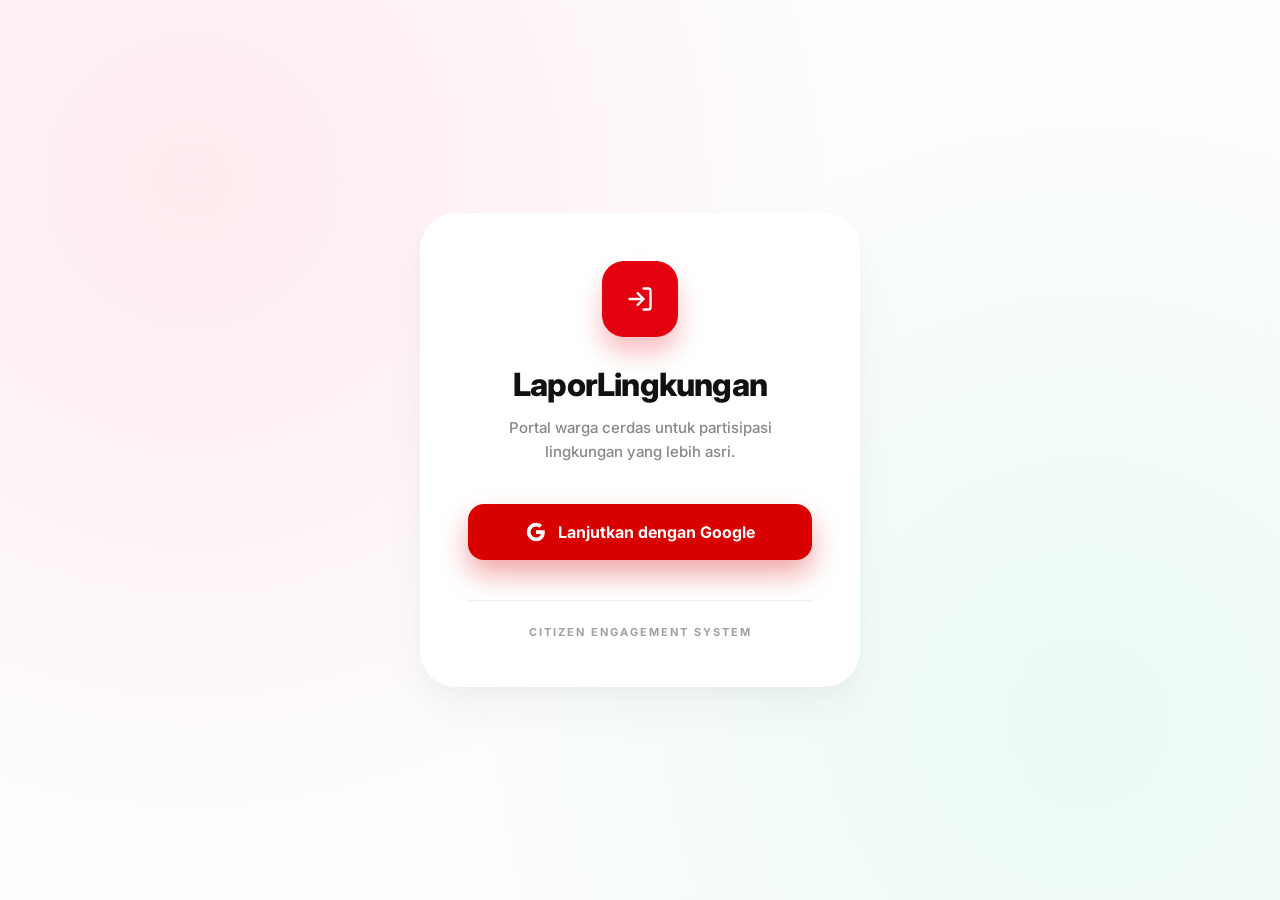
<file: index.html>
<!DOCTYPE html>
<html lang="id">
<head>
    <meta charset="UTF-8">
    <meta name="viewport" content="width=device-width, initial-scale=1.0">
    <title>LaporLingkungan</title>
    <link rel="stylesheet" href="style.css">
    <link rel="preconnect" href="https://fonts.googleapis.com">
    <link rel="preconnect" href="https://fonts.gstatic.com" crossorigin>
    <link href="https://fonts.googleapis.com/css2?family=Inter:wght@400;500;700;800&display=swap" rel="stylesheet">
</head>
<body>
    <div class="card">
        <div class="icon-wrapper">
            <svg class="login-icon" width="28" height="28" viewBox="0 0 24 24" fill="none" stroke="white" stroke-width="2" stroke-linecap="round" stroke-linejoin="round">
                <path d="M15 3h4a2 2 0 0 1 2 2v14a2 2 0 0 1-2 2h-4"></path>
                <polyline points="10 17 15 12 10 7"></polyline>
                <line x1="15" y1="12" x2="3" y2="12"></line>
            </svg>
        </div>
        
        <h1 class="title">LaporLingkungan</h1>
        <p class="subtitle">Portal warga cerdas untuk partisipasi<br>lingkungan yang lebih asri.</p>
        
        <button class="google-btn">
            <svg class="google-icon" width="20" height="20" viewBox="0 0 24 24" fill="none" xmlns="http://www.w3.org/2000/svg">
                <path d="M22.56 12.25c0-.78-.07-1.53-.2-2.25H12v4.26h5.92c-.26 1.37-1.04 2.53-2.21 3.31v2.77h3.57c2.08-1.92 3.28-4.74 3.28-8.09z" fill="white"/>
                <path d="M12 23c2.97 0 5.46-.98 7.28-2.66l-3.57-2.77c-.98.66-2.23 1.06-3.71 1.06-2.86 0-5.29-1.93-6.16-4.53H2.18v2.84C3.99 20.53 7.7 23 12 23z" fill="white"/>
                <path d="M5.84 14.09c-.22-.66-.35-1.36-.35-2.09s.13-1.43.35-2.09V7.07H2.18C1.43 8.55 1 10.22 1 12s.43 3.45 1.18 4.93l2.85-2.22.81-.62z" fill="white"/>
                <path d="M12 5.38c1.62 0 3.06.56 4.21 1.64l3.15-3.15C17.45 2.09 14.97 1 12 1 7.7 1 3.99 3.47 2.18 7.07l3.66 2.84c.87-2.6 3.3-4.53 6.16-4.53z" fill="white"/>
            </svg>
            Lanjutkan dengan Google
        </button>
        
        <div class="divider"></div>
        
        <p class="footer-text">CITIZEN ENGAGEMENT SYSTEM</p>
    </div>
</body>
</html>
</file>
<file: style.css>
* {
    margin: 0;
    padding: 0;
    box-sizing: border-box;
}

body {
    font-family: 'Inter', sans-serif;
    min-height: 100vh;
    display: flex;
    justify-content: center;
    align-items: center;
    background-color: #fdfdfd;
    background-image: 
        radial-gradient(circle at 15% 20%, rgba(255, 230, 235, 0.8) 0%, transparent 50%),
        radial-gradient(circle at 85% 80%, rgba(230, 250, 240, 0.8) 0%, transparent 50%);
}

.card {
    background: #ffffff;
    width: 100%;
    max-width: 440px;
    padding: 48px;
    border-radius: 36px;
    box-shadow: 0 24px 48px rgba(0, 0, 0, 0.04), 0 8px 16px rgba(0, 0, 0, 0.02);
    display: flex;
    flex-direction: column;
    align-items: center;
    text-align: center;
}

.icon-wrapper {
    background-color: #e3000f;
    width: 76px;
    height: 76px;
    border-radius: 22px;
    display: flex;
    justify-content: center;
    align-items: center;
    margin-bottom: 28px;
    box-shadow: 0 16px 24px rgba(227, 0, 15, 0.25);
}

.title {
    font-size: 32px;
    font-weight: 800;
    color: #111111;
    margin-bottom: 12px;
    letter-spacing: -0.8px;
}

.subtitle {
    font-size: 15px;
    font-weight: 500;
    color: #888888;
    line-height: 1.6;
    margin-bottom: 40px;
}

.google-btn {
    width: 100%;
    background-color: #d90000;
    color: #ffffff;
    border: none;
    border-radius: 16px;
    padding: 18px;
    font-size: 16px;
    font-weight: 700;
    font-family: 'Inter', sans-serif;
    display: flex;
    justify-content: center;
    align-items: center;
    gap: 12px;
    cursor: pointer;
    transition: transform 0.2s ease, box-shadow 0.2s ease, background-color 0.2s ease;
    box-shadow: 0 14px 28px rgba(217, 0, 0, 0.35);
}

.google-btn:hover {
    transform: translateY(-2px);
    box-shadow: 0 18px 32px rgba(217, 0, 0, 0.45);
    background-color: #c40000;
}

.google-btn:active {
    transform: translateY(0);
    box-shadow: 0 6px 16px rgba(217, 0, 0, 0.35);
}

.divider {
    width: 100%;
    height: 1px;
    background-color: #f0f0f0;
    margin: 40px 0 24px 0;
}

.footer-text {
    font-size: 11px;
    font-weight: 700;
    color: #a0a0a0;
    letter-spacing: 2px;
    text-transform: uppercase;
}
</file>
